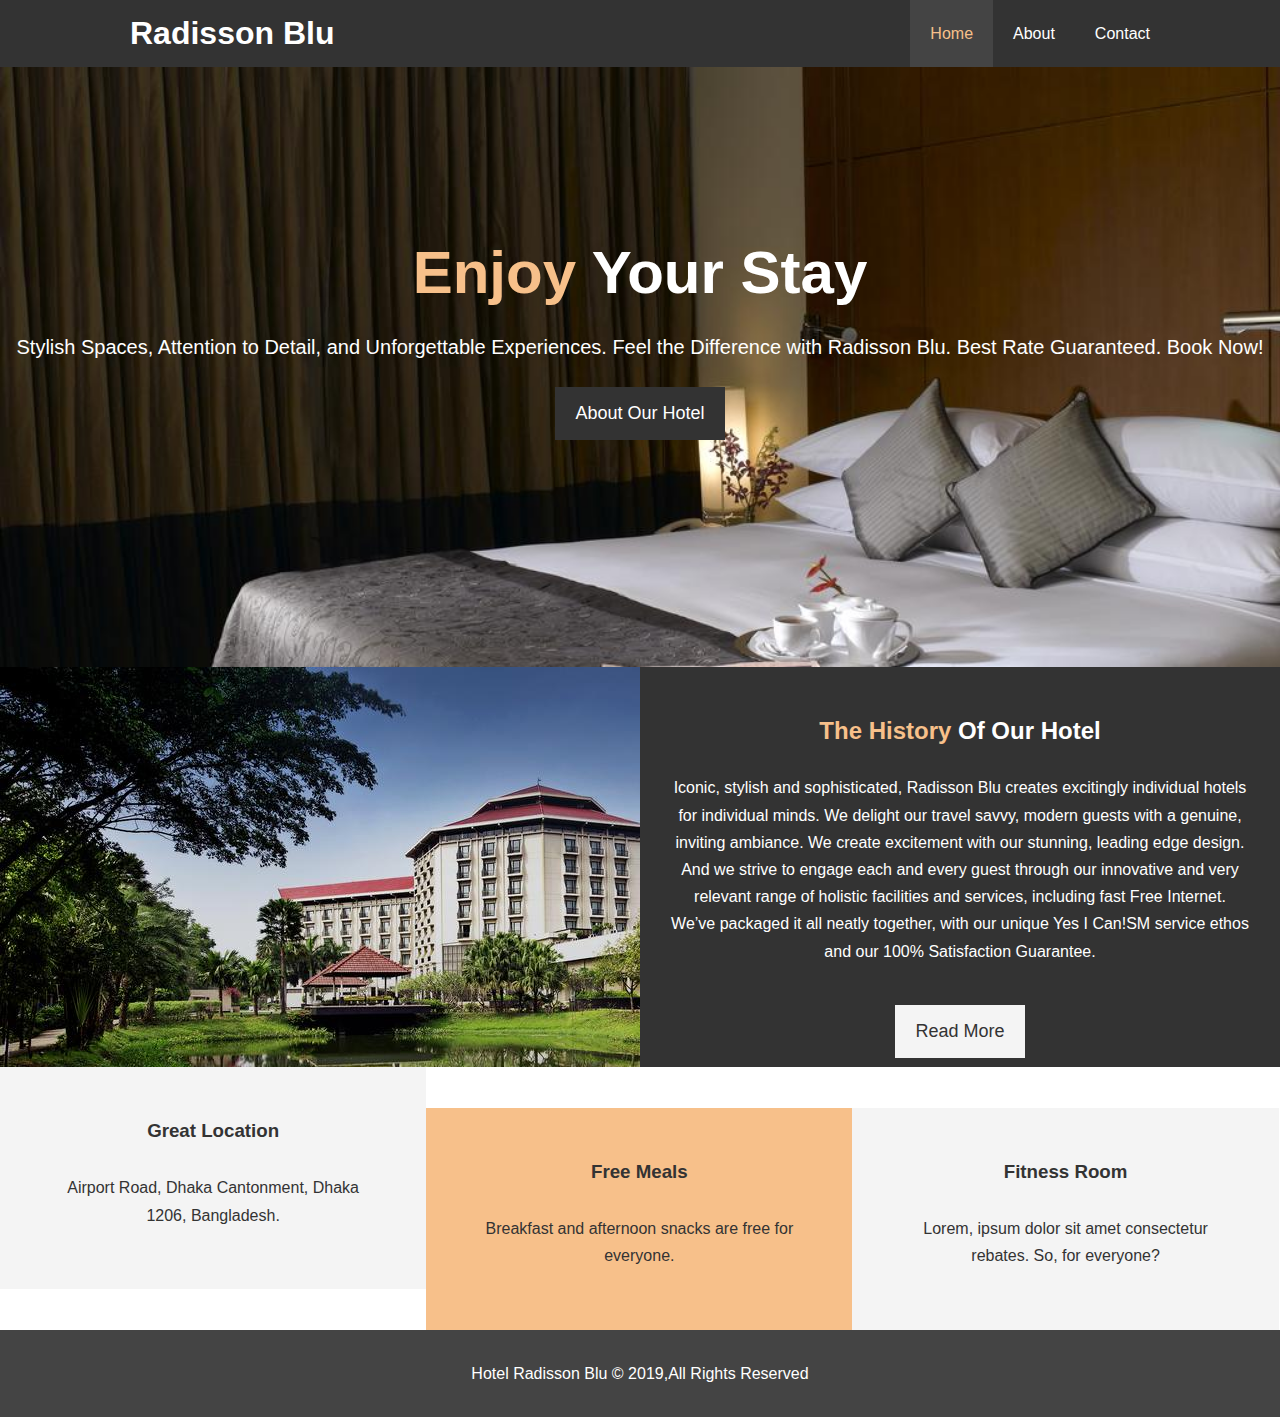
<file: index.html>
<!DOCTYPE html>
<html lang="en">
    <head>
            <meta charset="UTF-8">
            <meta name="viewport" content="width=device-width, initial scale=1.0">
            <meta http-equiv="X-UA-Compatible" content="ie=edge">
            <meta name="description" content="Welcome to the most extraordinary hotel on dhaka bangladesh">
            <meta name="keywords" content="hotel,radisson, radisson blue hotel">
            
            <link href="css/style.css" rel="stylesheet">
            <link rel="stylesheet" href="https://use.fontawesome.com/releases/v5.8.1/css/all.css" integrity="sha384-50oBUHEmvpQ+1lW4y57PTFmhCaXp0ML5d60M1M7uH2+nqUivzIebhndOJK28anvf" crossorigin="anonymous">

            <title> Hotel Radisson Blu </title>

    </head>
    <body>
        <head>
            <nav id="navbar">
                <div class="container">
                        <h1 class="logo"><a href="index.html">Radisson Blu</a></h1>
                        <ul>
                            <li><a class="current" href="index.html">Home</a></li>
                            <li><a href="about.html">About</a></li>
                            <li><a href="contact.html">Contact</a></li>
                        </ul>

                </div>
                
            </nav>

            <div id="showcase">
                    <div class="showcase-content">
                        <h1> <span class="text-primary"> Enjoy</span> Your Stay</h1>
                        <p class="lead">Stylish Spaces, Attention to Detail, and Unforgettable Experiences. Feel the Difference with Radisson Blu. Best Rate Guaranteed. Book Now!</p>
                        <a class="btn" href="about.html">About Our Hotel</a>
                    </div>
                </div>
        </head>

        <section id="home-info" class="bg-dark">
                <div class="info-img"></div>
                <div class="info-content">
                    <h2><span class="text-primary">The History </span>Of Our Hotel</h2>
                    <p>   
                            Iconic, stylish and sophisticated, Radisson Blu creates excitingly individual hotels for individual minds. We delight our travel savvy, modern guests with a genuine, inviting ambiance. We create excitement with our stunning, leading edge design. And we strive to engage each and every guest through our innovative and very relevant range of holistic facilities and services, including fast Free Internet. We’ve packaged it all neatly together, with our unique Yes I Can!SM service ethos and our 100% Satisfaction Guarantee.
                    </p>
                    <a href="about.html" class="btn btn-light">Read More</a>
                </div>
    
            </section>

        </section>

        <section id="features">
            <div class="box bg-light">
                    <i class="fas fa-hotel fa-3x"></i>
                <h3>Great Location</h3>
                <p>
                    
                   Airport Road, Dhaka Cantonment, Dhaka 1206, Bangladesh.

                </p>
            </div>
            <div class="box bg-primary">
                    <i class="fas fa-utensils fa-3x"></i>
                <h3>Free Meals</h3>
                <p>
                     
                   Breakfast and afternoon snacks are free for everyone. 

                </p>
            </div>
            <div class="box bg-light">
                    <i class="fas fa-dumbbell fa-3x"></i>
                <h3>Fitness Room</h3>
                <P>
                    
                   Lorem, ipsum dolor sit amet consectetur rebates. So, for everyone?

                </P>
            </div>

            <div class="clr">
            
                </div>
        
        
                <footer id="main-footer">
        
                    <p>Hotel Radisson Blu &copy; 2019,All Rights Reserved</p>
         
                    </footer>
        
            </body>

    </body>

</html>
</file>
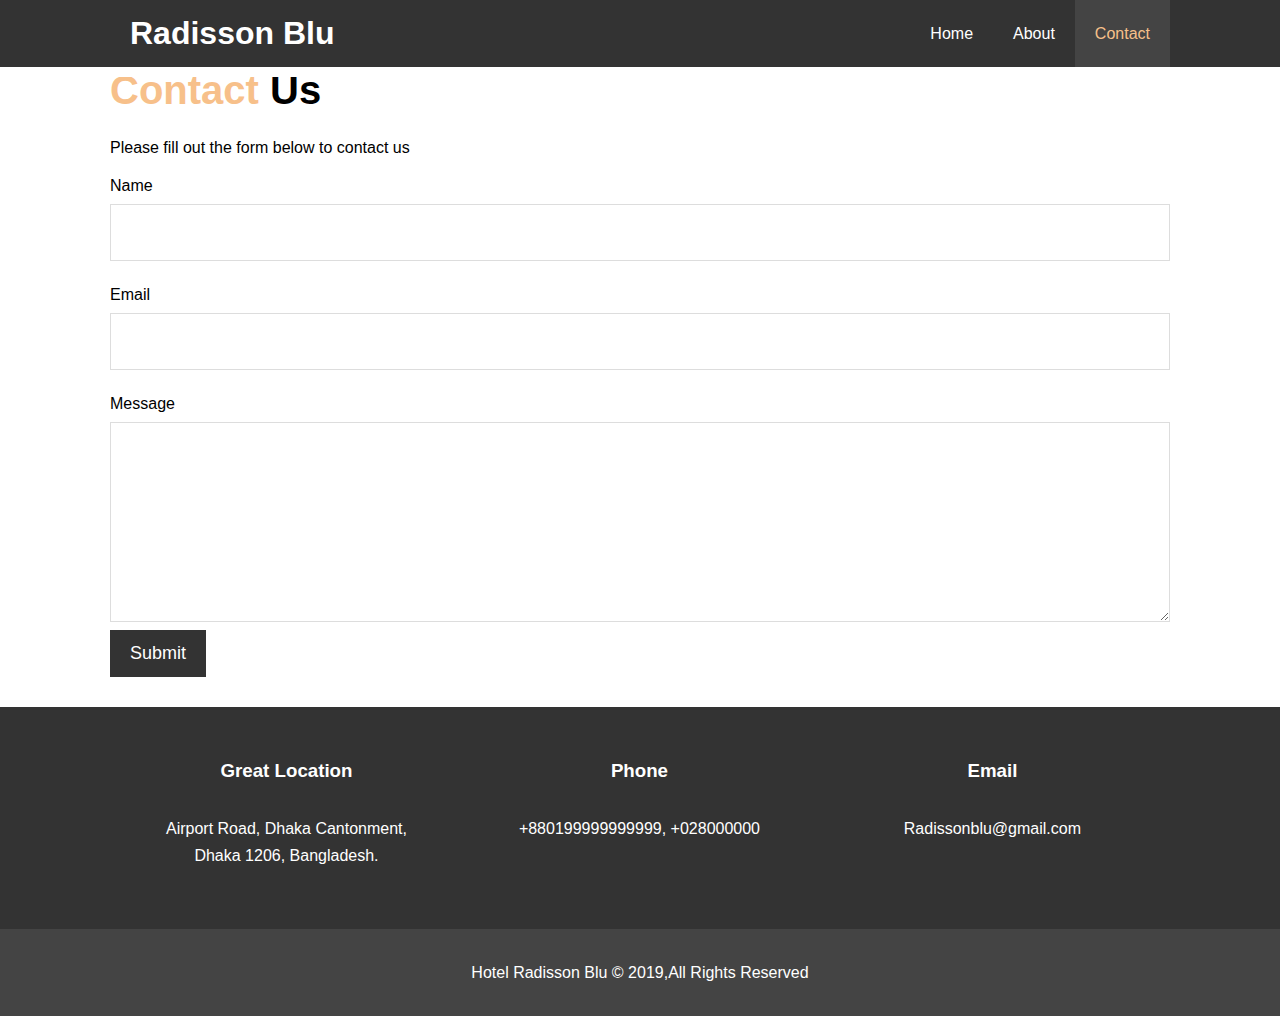
<file: contact.html>
<!DOCTYPE html>
<html lang="en">
    <head>
        <meta charset="UTF-8">
        <meta name="viewport" content="width=device-width, initial scale=1.0">
        <meta http-equiv="X-UA-Compatible" content="ie=edge">
        <meta name="description" content="Welcome to the most extraordinary hotel on Boston Massachusetts">
        <meta name="keywords" content="hotel,boston, new england hotel">

        <link rel="stylesheet" href="css\style.css">
        <link rel="stylesheet" href="https://use.fontawesome.com/releases/v5.8.1/css/all.css" integrity="sha384-50oBUHEmvpQ+1lW4y57PTFmhCaXp0ML5d60M1M7uH2+nqUivzIebhndOJK28anvf" crossorigin="anonymous">
        <title>Radisson Blu | Contact</title>

    </head>

    <body>
        <header>
            
            <nav id="navbar">
               <div class="container">
                    <h1 class="logo"><a href="index.html">Radisson Blu</a></h1>

                   <ul>
                      <li><a href="index.html">Home</a></li>
                      <li><a href="about.html">About</a></li>
                      <li><a class="current"  href="contact.html">Contact</a></li>
                   </ul>

              </div>

            </nav>
        
        </header>
        <section id="contact-form" class="py-3">
            <div class="container">
                <h1 class="l-heading"><span class="text-primary">Contact</span>  Us</h1>
                <p>Please fill out the form below to contact us</p>
                <form action="process.php">
                    <div class="form-group">
                        <label for="name">Name</label>
                        <input type="text" name="name" id="name">
                    </div>

                    <div class="form-group">
                        <label for="email">Email</label>
                        <input type="email" name="email" id="email">
                    </div>
                    <div class="form-group">
                        <label for="message">Message</label>
                        <textarea type="message" name="message" id="message"></textarea>
                        <button type="submit" class="btn">Submit</button>
                        </div>

                </form>

            </div>

        </section>
        <section id="contact-info" class="bg-dark">
            <div class="container">
                    <div class="box">
                            <i class="fas fa-hotel fa-3x"></i>
                        <h3>Great Location</h3>
                        <p>
                            
                           Airport Road, Dhaka Cantonment, Dhaka 1206, Bangladesh.
        
                        </p>
                    </div>
                    <div class="box">
                            <i class="fas fa-phone fa-3x"></i>
                        <h3>Phone</h3>
                        <p>
                             
                           +880199999999999, +028000000
        
                        </p>
                    </div>
                    <div class="box">
                            <i class="fas fa-envelope fa-3x"></i>
                        <h3>Email</h3>
                        <P>
                            
                           Radissonblu@gmail.com
        
                        </P>
                    </div>
            </div>

        </section>

       


        <footer id="main-footer">

            <p>Hotel Radisson Blu &copy; 2019,All Rights Reserved</p>
 
            </footer>

    </body>
    

</html>
</file>
<file: css/style.css>
/*reset*/
*{
    margin: 0;
    padding: 0;
    box-sizing: border-box;
}
/*main styling*/

html,body{
    font-family: 'Segoe UI', Tahoma, Geneva, Verdana, sans-serif;
    line-height: 1.7em;

}
a{
    color: #333;
    text-decoration: none;
}
h1, h2, h3{

    padding-bottom: 20px;
}

p{
    margin: 10px 0;
}

.bg.dark{
    background: #333;
    color: #fff;
}

.bg-light{
    background: #f4f4f4;
    color: #333;
}

.bg-primary{
    color: #333;
    background: #f7c08a;
}


/*navbar*/
#navbar{
    background: #333;
    color: white;
    overflow: auto;

}
#navbar a{
    color: white;
}

#navbar h1{
    float: left;
    padding: 20px;
}
.container{
    margin: auto;
    max-width: 1100px;
    overflow: auto;
    padding: 0 20px;
}

.text-primary{
    color: #f7c08a;
}

.lead{

    font-size: 20px;

}

.btn{
    display: inline-block;
    font-size: 18px;
    background: #333;
    color: white;
    padding: 13px 20px;
    border: none;
    cursor: pointer;

}

.btn:hover{

    background: #f7c08a;
    color: #333;
}

.btn-light{
    background: #f4f4f4;
    color: #333;
}

.bg-dark {
    background: #333;
    color: #fff;
}

.clr{
    clear: both;
}
.l-heading {
    font-size: 40px;
}

/* Padding */
.py-1{ padding: 10px 0;}
.py-2{ padding: 20px 0;}
.py-3{ padding: 10px 0;}

#navbar ul{
    list-style: none;
    margin: 0;
    float: right;
}

#navbar ul li{
    float: left;
}

#navbar ul li a{
    display: block;
    padding: 20px;
    text-align: center;
    
}

#navbar ul li a:hover,
 #navbar ul li a.current{

    background: #444;
    color: #f7c08a;

}

/*showcse*/
#showcase{
    background: url(../img/showcase.jpg) no-repeat center center/cover;
    height: 600px;
}

#showcase .showcase-content{

    color: white;
    text-align: center;
    padding-top: 170px;
}

#showcase .showcase-content h1{
     font-size: 60px;
     line-height: 1.2em;    
}


#showcase .showcase-content p{

    padding-bottom: 20px;
    line-height: 1.7ex;
}

/* section home info*/

#home-info{

    height: 400px;

}

#home-info .info-img{
    background: url(..//img/photo-1.jpg) no-repeat;
    float: left;
    width: 50%;
    min-height: 100%;
}

#home-info .info-content {
    float: right;
    width: 50%;
    min-height: 100%;
    text-align: center;
    padding: 50px 30px;
}

#home-info .info-content p{

    padding-bottom: 30px;
}

/*box */

.box{

    float: left;
    text-align: center;
    padding: 50px;
    width: 33.3%;
}

.box i{
    margin-bottom: 10px;
}
/* About Info */
#about-info .info-right {
    float: right;
    width: 50%;
    min-height: 100%;

}

#about-info .info-right img{
    display: block;
    margin: auto;
    width: 70%;
    border-radius: 50%;

}
#about-info .info-left{
    float: left;
    width: 50%;
    min-height: 100%;
}
/* testimonials */
#testimonials {
    height: 600px;
    background: url(../img/test-bg.jpg) no-repeat
    center center/cover;
    padding-top: 40px;
}
#testimonials h2{
    color: #fff;
    text-align: center;
    padding-bottom: 40px;
}

#testimonials .testimonial{
    padding: 20px;
    margin-bottom: 40px;
    border-radius: 5px;
    opacity: 0.8;
    
}
#testimonials .testimonial img {
    width: 100px;
    float: left;
    margin-right: 20px;
    border-radius: 50%;

}

/* Contact Form*/
#contact-form .form-group{

    margin-bottom: 20px;

}

#contact-form label{
    display: block;
    margin-bottom: 5px;
    

}

#contact-form input,
 #contact-form textarea{
     width: 100%;
     padding: 20px;
     border: 1px #ddd solid;

}
#contact-form textarea{
    height: 200px;
}


/* Footer */
#main-footer{
    text-align: center;
    background: #444;
    color: #fff;
    box-sizing: border-box;
    padding: 20px;
    
}
</file>
